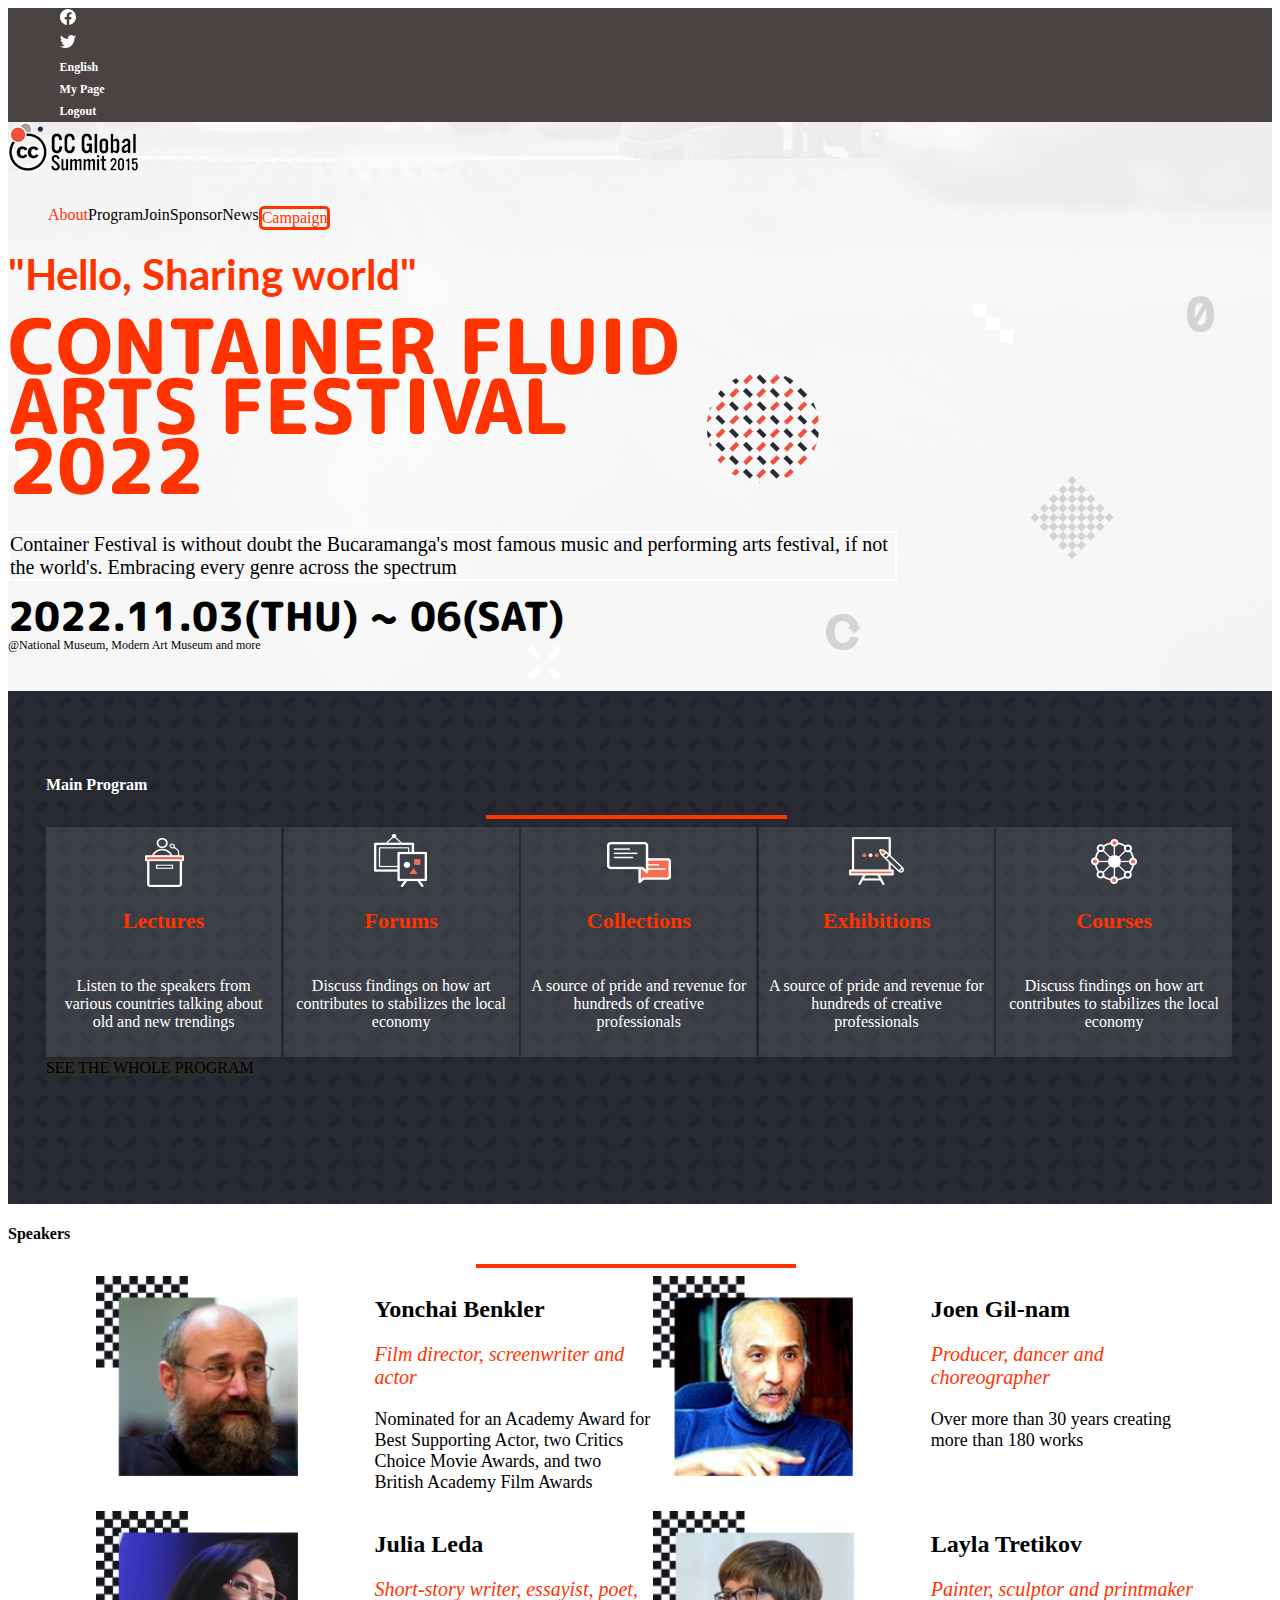
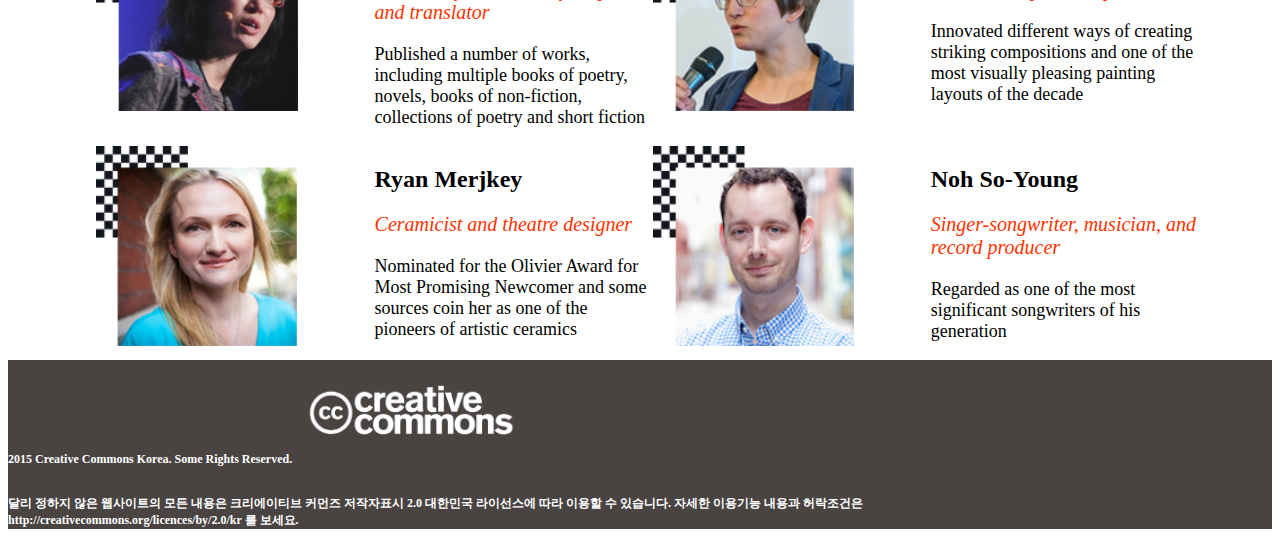
<file: index.html>
<!DOCTYPE html>
<html lang="en">

<head>
    <meta charset="UTF-8">
    <meta http-equiv="X-UA-Compatible" content="IE=edge">
    <meta name="viewport" content="width=device-width, initial-scale=1.0">
    <!-- Bootstrap CDN -->
    <link href="https://cdn.jsdelivr.net/npm/bootstrap@5.0.1/dist/css/bootstrap.min.css" rel="stylesheet"
        integrity="sha384-+0n0xVW2eSR5OomGNYDnhzAbDsOXxcvSN1TPprVMTNDbiYZCxYbOOl7+AMvyTG2x" crossorigin="anonymous" />
    <!-- Bootstrap Icons CDN -->
    <link rel="stylesheet" href="https://cdn.jsdelivr.net/npm/bootstrap-icons@1.5.0/font/bootstrap-icons.css" />
    <link rel="stylesheet" href="style.css">
    <title>Capstone 1</title>
</head>

<body>
    <nav>
        <div class="social">
            <ul class="d-flex justify-content-end">
                <li><a href="#"><img src="img\facebook.svg" alt="logo facebook"></a></li>
                <li><a href="#"><img src="img\twitter.svg" alt="logo twitter"></a></li>
                <li><a href="#">English</a></li>
                <li><a href="#">My Page</a></li>
                <li> <a href="#">Logout</a></li>
            </ul>
        </div>
    </nav>
    <div class="container-fluid m-0">
        <header class="py-2">
            <nav><img class="h-30 ps-3 mobilemenu" src="img/hamburguer.svg" alt="hamburguer menu">

                <div class="desktopmenu d-flex justify-content-between">
                    <a class="ms-5 ps-5 logo" href=""><img src="img/logo.png" alt="logo creative commons"></a>
                    <ul>
                        <a style="color: rgb(255, 51, 0);" href="about.html">
                            <li>About</li>
                        </a>
                        <a href="#">
                            <li class="ms-5">Program</li>
                        </a>
                        <a href="#">
                            <li class="ms-5">Join</li>
                        </a>
                        <a href="#">
                            <li class="ms-5">Sponsor</li>
                        </a>
                        <a href="#">
                            <li class="ms-5 me-3">News</li>
                        </a>
                        <a style="border: 3px solid rgb(255, 51, 0); border-radius: 5px;color: rgb(255, 51, 0);"
                            href="#">
                            <li class="mx-5">Campaign</li>
                        </a>
                    </ul>
                </div>
            </nav>
        </header>

        <div class="container text-dark sm-fs-4">
            <h2 class="pt-3 pb-3 mt-1" style="color: rgb(255, 51, 0);">"Hello, Sharing world"</h2>
            <h1 style="color: rgb(255, 51, 0);">CONTAINER FLUID <br><br><br> ARTS FESTIVAL<br><br><br> 2022</h1><br>
            <p class="bg-light p-1">Container Festival is without doubt the Bucaramanga's most famous music and
                performing arts festival, if not the
                world's. Embracing every genre across the spectrum </p>
            <span class="date">2022.11.03(THU) ~ 06(SAT)</span><br>
            <small>@National Museum, Modern Art Museum and more</small>
        </div>
    </div>

    <section class="programwrapper">
        <h4 class="text-center fs-3 " style="color: #fff;">Main Program</h4>
        <hr class='mb-4'
            style="color:rgb(255, 51, 0,1) ;border: 2px solid rgb(255, 51, 0,1);width: 25%; margin-left: 37%;">
        <div class="mainprogram">
        </div>
        <div class="wholeprogrambutton"></div>
    </section>

    <section class="speakerswrapper">
        <h4 class="text-center fs-3 mt-5" style="color: rgb(0, 0, 0);">Speakers</h4>
        <hr class="mb-5" style="color:rgb(255, 51, 0) ;border: 2px solid rgb(255, 51, 0);width: 25%; margin-left: 37%;">
        <div class="speakers">
        </div>
    </section>

    <span class="mq-value"></span>

    <div class="open">
        <div class="close">
            <a href="#"> <img src="img/Icon.png" alt="x icon"></a>
        </div>
    </div>

    <section class="sponsordiv">
        <h4 class="text-center fs-3 mt-4" style="color: rgb(255, 255, 255);">Partners</h4>
        <hr style="color:rgb(255, 51, 0) ;border: 2px solid rgb(255, 51, 0);width: 25%; margin-left: 37%;">

        <div class="d-flex justify-content-center sponsor">
            <img src="img/firefox.svg" alt="logo google play">
            <img src="img/google-2.svg" alt="logo youtube">
            <img src="img/cc-square-fill.svg" alt="logo chrome">
            <img src="img/android2.svg" alt="logo android">
            <img src="img/airbnb.svg" alt="logo android 2">
        </div>

    </section>

    <footer class="d-flex">
        <img src="img/cc-logo2.png" alt="logo creative commons">
        <div class="footertext">
            <h6>2015 Creative Commons Korea. Some Rights Reserved.</h6>
            <h6 class="koreantext">달리 정하지 않은 웹사이트의 모든 내용은 크리에이티브 커먼즈 저작자표시 2.0 대한민국 라이선스에 따라 이용할 수 있습니다. 자세한 이용기능 내용과
                허락조건은 http://creativecommons.org/licences/by/2.0/kr 를 보세요.</h6>
        </div>
    </footer>

    <script src="capstone1.js"></script>
</body>

</html>
</file>
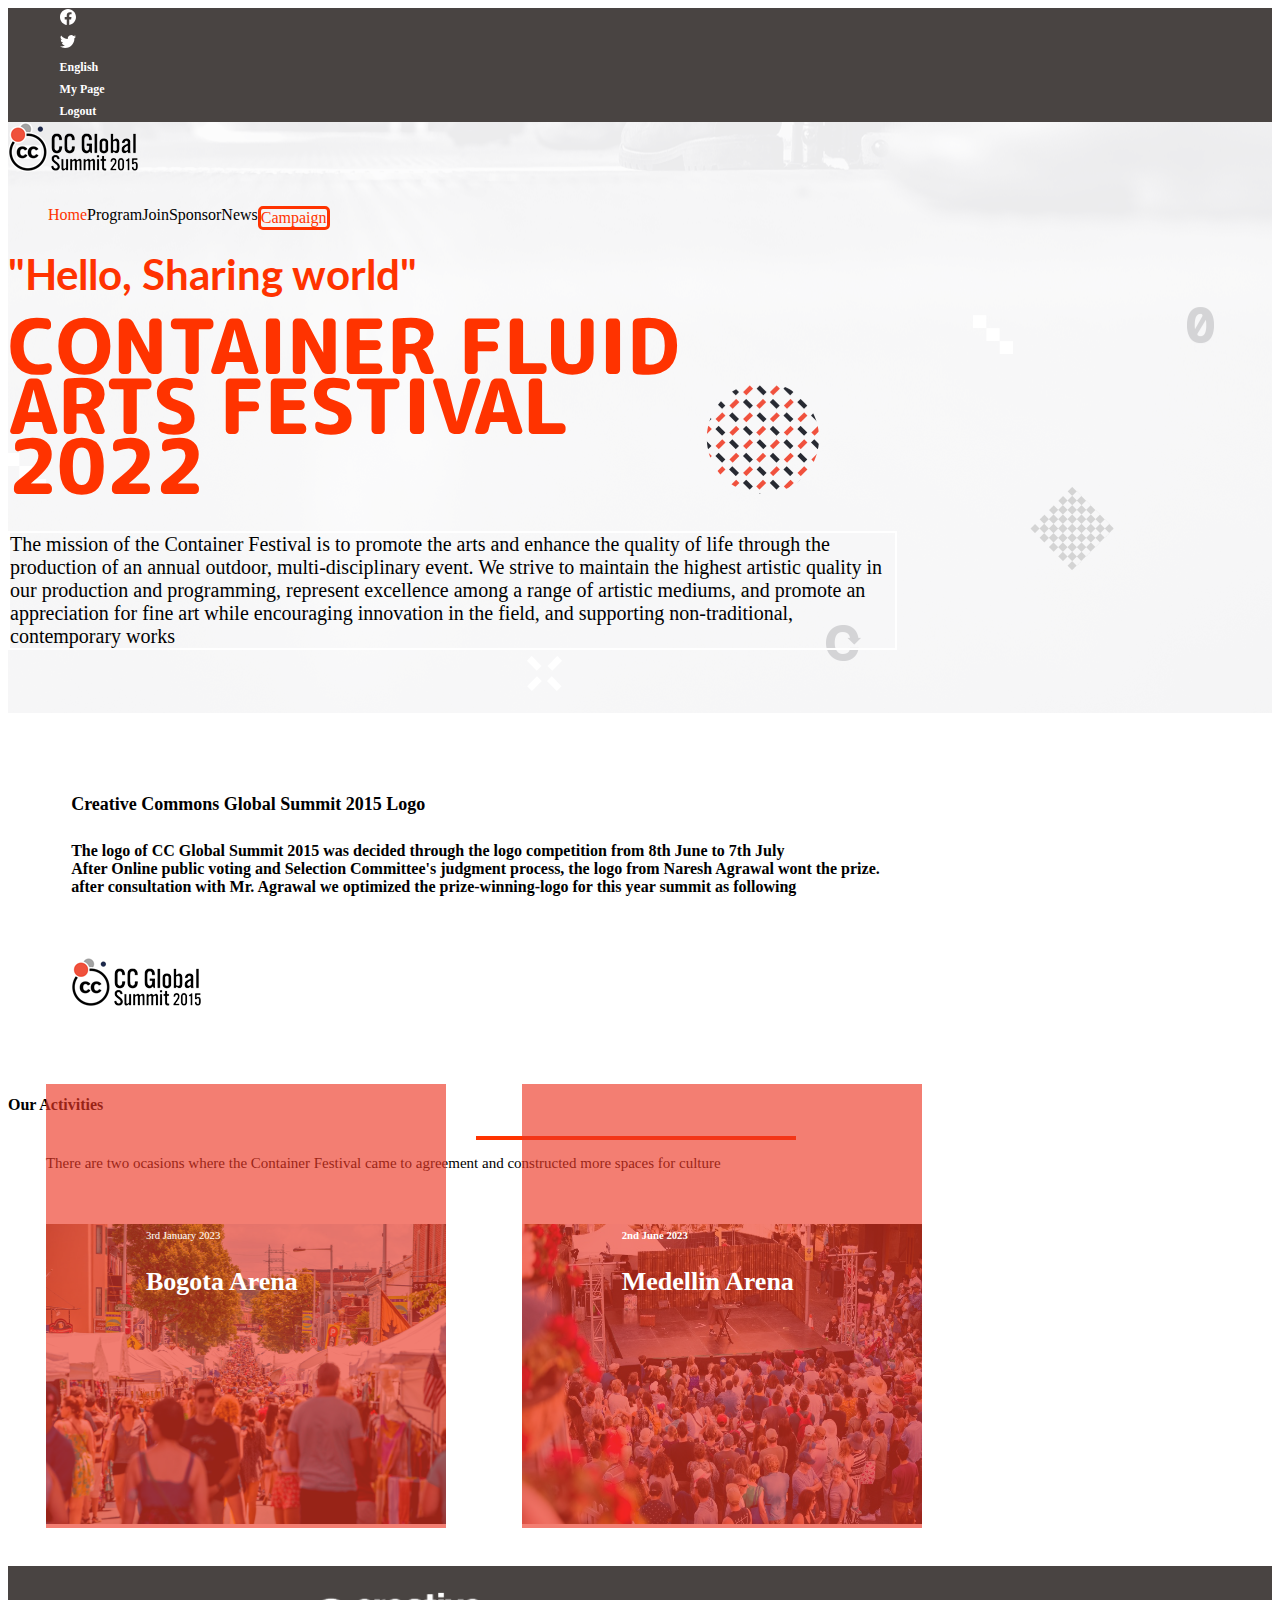
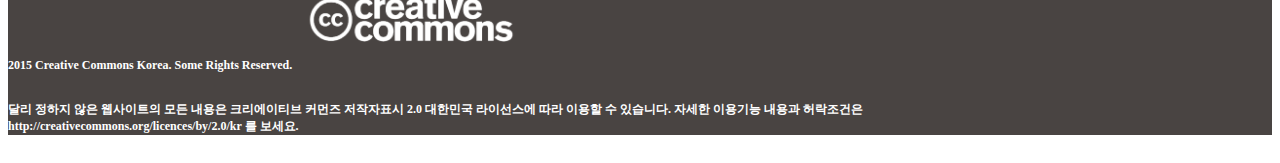
<file: about.html>
<!DOCTYPE html>
<html lang="en">

<head>
    <meta charset="UTF-8">
    <meta http-equiv="X-UA-Compatible" content="IE=edge">
    <meta name="viewport" content="width=device-width, initial-scale=1.0">
    <!-- Bootstrap CDN -->
    <link href="https://cdn.jsdelivr.net/npm/bootstrap@5.0.1/dist/css/bootstrap.min.css" rel="stylesheet"
        integrity="sha384-+0n0xVW2eSR5OomGNYDnhzAbDsOXxcvSN1TPprVMTNDbiYZCxYbOOl7+AMvyTG2x" crossorigin="anonymous" />
    <!-- Bootstrap Icons CDN -->
    <link rel="stylesheet" href="https://cdn.jsdelivr.net/npm/bootstrap-icons@1.5.0/font/bootstrap-icons.css" />
    <link rel="stylesheet" href="style.css">
    <title>Capstone 1</title>
</head>

<body>

    <nav>
        <div class="social">
            <ul class="d-flex justify-content-end">
                <li><a href="#"><img src="img\facebook.svg" alt="logo facebook"></a></li>
                <li><a href="#"><img src="img\twitter.svg" alt="logo twitter"></a></li>
                <li><a href="#">English</a></li>
                <li><a href="#">My Page</a></li>
                <li> <a href="#">Logout</a></li>
            </ul>
        </div>
    </nav>
    <div class="container-fluid m-0">
        <header class="py-2">
            <nav><img class="h-30 ps-3 mobilemenu" src="img/hamburguer.svg" alt="hamburguer menu">

                <div class="desktopmenu d-flex justify-content-between">
                    <a class="ms-5 ps-5 logo" href="index.html"><img src="img/logo.png" alt="logo creative commons"></a>
                    <ul>
                        <a style="color: rgb(255, 51, 0);" href="index.html">
                            <li>Home</li>
                        </a>
                        <a href="#">
                            <li class="ms-5">Program</li>
                        </a>
                        <a href="#">
                            <li class="ms-5">Join</li>
                        </a>
                        <a href="#">
                            <li class="ms-5">Sponsor</li>
                        </a>
                        <a href="#">
                            <li class="ms-5 me-3">News</li>
                        </a>
                        <a style="border: 3px solid rgb(255, 51, 0); border-radius: 5px;color: rgb(255, 51, 0);"
                            href="#">
                            <li class="mx-5">Campaign</li>
                        </a>
                    </ul>
                </div>
            </nav>
        </header>

        <div class="container text-dark sm-fs-4">
            <h2 class="pt-3 pb-3 mt-1" style="color: rgb(255, 51, 0);">"Hello, Sharing world"</h2>
            <h1 style="color: rgb(255, 51, 0);">CONTAINER FLUID <br><br><br> ARTS FESTIVAL<br><br><br> 2022</h1><br>
            <p class="bg-light p-1">The mission of the Container Festival is to
                promote the arts and enhance the
                quality of life through the production of an annual outdoor, multi-disciplinary event. We strive to
                maintain the highest artistic quality in our production and programming, represent excellence among a
                range of artistic mediums, and promote an appreciation for fine art while encouraging innovation in the
                field, and supporting non-traditional, contemporary works</p>
        </div>
    </div>

    <div class="open">
        <div class="close">
            <a href="#"> <img src="img/Icon.png" alt="x icon"></a>
        </div>
    </div>

    <div class="text-center summitabout">

        <h3>Creative Commons Global Summit 2015 Logo</h3>
        <div class="container">
            <h5>The logo of CC Global Summit 2015 was decided through the logo competition from
                8th June to 7th July
                <br>After Online public voting and Selection Committee's judgment process, the logo from Naresh Agrawal
                wont
                the prize. <br> after consultation with Mr. Agrawal we optimized the prize-winning-logo for this year
                summit
                as following
            </h5>
        </div>

        <a class="logo1" href="#"><img src="img/logo.png" alt="logo creative commons"></a>

    </div>


    <h4 class="text-center fs-3 mt-5 " style="color: rgb(0, 0, 0);">Our Activities</h4>
    <hr class='mb-5' style="color:rgb(255, 51, 0,1) ;border: 2px solid rgb(255, 51, 0,1);width: 25%; margin-left: 37%;">
    <p class="text-center twocassions">There are two ocasions where the Container Festival
        came to agreement and constructed more spaces for culture</p>

    <div class="imgwrapper justify-content-center">
        <div class="singleimg">
            <div class="imgabout p-0" style="width: 100%;">
                <img src="img/aboutimage.jpg" alt="about image 1" width="400" height="300">

                <div class="redmask">
                    <div>
                        <h6 class='ps-4' style="color: rgb(255, 255, 255);font-weight: lighter;">
                            3rd January 2023
                        </h6>
                        <p style="color: white;font-weight: bolder;font-size: 26px;">Bogota Arena</p>
                    </div>
                </div>

            </div>
        </div>

        <div class="singleimg">
            <div class="imgabout p-0" style="width: 100%;">
                <img src="img/aboutimage3.jpg" alt="about image 2" width="400" height="300">

                <div class="redmask">
                    <div>
                        <h6 class='ps-5' style="color: white;">
                            2nd June 2023
                        </h6>
                        <p style="color: white;font-weight: bolder;font-size: 26px;">Medellin Arena</p>
                    </div>
                </div>

            </div>
        </div>
    </div>

    <section class="sponsordiv">
        <h4 class="text-center fs-3 mt-4" style="color: rgb(255, 255, 255);">Partners</h4>
        <hr style="color:rgb(255, 51, 0) ;border: 2px solid rgb(255, 51, 0);width: 25%; margin-left: 37%;">

        <div class="d-flex justify-content-center sponsor">
            <img src="img/firefox.svg" alt="logo google play">
            <img src="img/google-2.svg" alt="logo youtube">
            <img src="img/cc-square-fill.svg" alt="logo chrome">
            <img src="img/android2.svg" alt="logo android">
            <img src="img/airbnb.svg" alt="logo android 2">
        </div>

    </section>


    <footer class="d-flex">
        <img src="img/cc-logo2.png" alt="logo creative commons">
        <div class="footertext">
            <h6>2015 Creative Commons Korea. Some Rights Reserved.</h6>
            <h6 class="koreantext">달리 정하지 않은 웹사이트의 모든 내용은 크리에이티브 커먼즈 저작자표시 2.0 대한민국 라이선스에 따라 이용할 수 있습니다. 자세한 이용기능 내용과
                허락조건은
                http://creativecommons.org/licences/by/2.0/kr 를 보세요.</h6>
        </div>
    </footer>

    <script src="capstone1-1.js"></script>
</body>

</html>
</file>
<file: style.css>
@import url('https://fonts.googleapis.com/css2?family=Lato:wght@300;400;700&family=M+PLUS+Rounded+1c:wght@800&display=swap');

nav {
  margin: 0%;
}

.wholeprogrambutton .btn {
  background-color: rgb(255, 51, 0, 1);
}

.container {
  padding-bottom: 5%;
}

.footertext h6 {
  margin-top: 1%;
  color: rgb(0, 0, 0);
  font-size: 12px;
  font-weight: bold;
}

.koreantext {
  display: none;
}

.twocassions {
  font-size: 15px;
  padding: 0% 3%;
}

.summitabout h3 {
  font-size: 18px;
  font-weight: bold;
}

.container h5 {
  font-size: 14px;
}

.summitabout {
  padding: 5%;
}

footer {
  padding-top: 1%;
  background-color: #fff;
}

.open {
  background-color: #1c1a19;
  backdrop-filter: blur(5px);
  position: fixed;
  left: 0;
  top: 0;
  bottom: 0;
  right: 0;
  display: none;
  flex-direction: column;
  opacity: 0.9;
}

.open a {
  text-decoration: none;
  color: white;
  font-size: 28px;
  padding: 5%;
}

.close {
  position: fixed;
  right: 2%;
  padding: 8px;
}

.container h2 {
  font-family: 'Lato', sans-serif;
  font-size: 20px;
  line-height: 20px;
  margin-bottom: 4%;
}

.container h1 {
  font-family: 'M PLUS Rounded 1c', sans-serif;
  font-weight: 800;
  font-size: 32px;
  line-height: 20px;
}

.container .date {
  font-family: 'M PLUS Rounded 1c', sans-serif;
  font-weight: 800;
  font-size: 20px;
  line-height: 20px;
  margin-bottom: 4%;
}

.container-fluid {
  background-image: url("img/mobile_bg.png");
  background-repeat: repeat;
}

.container small {
  font-size: 12px;
}

.container p {
  margin: 2% 0% 10% 0%;
  border: 2px solid white;
}

footer img {
  margin-top: 1%;
  margin-left: 2%;
  filter: invert(1%) sepia(1%) saturate(0%) hue-rotate(78deg) brightness(108%) contrast(100%);
  height: 25px;
}

.container img {
  height: 50px;
}

.desktopmenu ul {
  padding-top: 1%;
  padding-right: 5%;
  display: none;
  list-style: none;
}

.desktopmenu a {
  text-decoration: none;
  color: black;
}

.social {
  margin: 0%;
  background-color: #494442;
  display: none;
}

.social ul {
  margin: 0%;
  padding-right: 5%;
  list-style: none;
}

.social li {
  padding: 1px 1% 3px 1%;
}

.social img {
  filter: invert(99%) sepia(1%) saturate(0%) hue-rotate(78deg) brightness(108%) contrast(100%);
}

.social a {
  text-decoration: none;
  color: #fff;
  font-size: 12px;
  font-weight: bold;
}

.logo {
  display: none;
}

.dynadiv {
  display: grid;
  grid-template-columns: 1fr 1fr 2fr;
  font-size: 10px;
  align-items: center;
  background: rgba(255, 255, 255, 0.1);
  width: 99%;
  margin-bottom: 1%;
  padding-top: 2%;
}

.programwrapper {
  margin-top: 0%;
  padding: 10% 3% 10% 3%;
  background-image: url("img/pattern_bg.png");
  background-color: rgb(39, 42, 50);
  background-repeat: repeat;
  align-items: center;
}

.dynadiv h2 {
  font-size: 12px;
  color: rgb(255, 51, 0);
}

hr {
  opacity: 1;
}

.speakers {
  display: grid;
  grid-template-columns: 1fr 1fr;
}

.speakers h2 {
  font-size: 16px;
  font-weight: bold;
}

.speakers .dynaps1 {
  color: rgb(255, 51, 0);
  font-style: italic;
  font-size: 12px;
}

.speakers .dynaps2 {
  font-size: 10px;
}

.speakers img {
  height: 150px;
}

.sponsordiv {
  margin-top: 2%;
  padding-top: 1%;
  padding-bottom: 5%;
  background-color: rgb(39, 42, 50);
}

.sponsor img {
  filter: invert(50%) sepia(1%) saturate(0%) hue-rotate(78deg) brightness(108%) contrast(100%);
  height: 30px;
  margin: 4%;
}

.aboutimage {
  margin-top: 2%;
  height: 200px;
}

.imgwrapper {
  display: grid;
}

.singleimg {
  margin: auto auto 5% auto;
}

.imgabout {
  position: relative;
  width: auto;
}

.imgabout img {
  height: 250px;
  width: 350px;
}

.redmask {
  padding: 30% 10% 5% 25%;
  position: absolute;
  margin: auto;
  width: 100%;
  bottom: 0;
  left: 0;
  right: 0;
  background-color: #ec3723a4;
  overflow: hidden;
  transition: 0.5s ease;
  height: 100%;
}

@media (min-width: 576px) and (max-width: 1024px) {
  .logo {
    display: none;
  }

  footer img {
    margin-top: 0%;
    margin-left: 10%;
    filter: invert(1%) sepia(1%) saturate(0%) hue-rotate(78deg) brightness(108%) contrast(100%);
    height: 25px;
  }

  .sponsor img {
    filter: invert(50%) sepia(1%) saturate(0%) hue-rotate(78deg) brightness(108%) contrast(100%);
    height: 60px;
    margin: 4%;
  }

  .koreantext {
    display: none;
  }

  footer {
    padding-top: 1%;
    background-color: #fff;
  }

  .summitabout h3 {
    font-size: 20px;
    font-weight: bold;
  }

  .summitabout small {
    font-size: 16px;
  }

  .container h1 {
    font-family: 'M PLUS Rounded 1c', sans-serif;
    font-weight: 800;
    font-size: 52px;
    line-height: 20px;
    margin-bottom: 4%;
  }

  .social {
    display: block;
  }

  .mobilemenu {
    margin-left: auto;
  }

  .container p {
    font-size: 24px;
    margin: 5% 0%;
  }

  .container .date {
    font-size: 32px;
    line-height: 20px;
    margin-bottom: 4%;
  }

  .programwrapper {
    padding-top: 5%;
    padding-bottom: 15%;
  }
}

@media (min-width: 375px) and (max-width: 1400px) {
  .container-fluid {
    margin: 0%;
    background-image: url("img/desktop_bg.png");
    background-repeat: repeat;
    background-position: center;
  }
}

@media (min-width: 764px) and (max-width: 1024px) {
  .logo {
    display: block;
  }

  .wholeprogrambutton .btn {
    background-color: rgb(44, 44, 44);
  }

  .sponsordiv {
    display: none;
  }

  footer img {
    filter: invert(99%) sepia(1%) saturate(0%) hue-rotate(78deg) brightness(108%) contrast(100%);
    margin-left: 20%;
    height: 50px;
  }

  .koreantext {
    display: block;
  }

  footer {
    padding-top: 1%;
    background-color: #494442;
  }

  .container {
    padding-bottom: 5%;
  }

  .programwrapper {
    padding-top: 5%;
    padding-bottom: 5%;
  }

  .desktopmenu ul {
    display: flex;
  }

  .mobilemenu {
    display: none;
  }

  .dynadiv {
    display: flex;
    flex-direction: column;
  }

  .dynadiv h2 {
    font-size: 22px;
  }

  .dynadiv p {
    padding: 4%;
    text-align: center;
    font-size: medium;
  }

  .mainprogram {
    display: grid;
    grid-template-columns: repeat(5, 1fr);
  }

  .speakers {
    display: grid;
    grid-template-columns: 1fr 1fr 1fr 1fr;
  }

  .speakers h2 {
    font-size: 20px;
  }

  .speakers .dynaps1 {
    font-size: 16px;
  }

  .speakers .dynaps2 {
    font-size: 14px;
  }

  .speakers img {
    height: 150px;
  }

  .footertext h6 {
    color: #fff;
    width: 70%;
    font-size: 12px;
    font-weight: bold;
  }
}

@media (min-width: 1024px) and (max-width: 1400px) {
  .koreantext {
    display: block;
  }

  .wholeprogrambutton .btn {
    background-color: rgb(44, 44, 44);
  }

  .sponsordiv {
    display: none;
    padding-top: 2%;
    padding-bottom: 5%;
    background-color: rgb(39, 42, 50);
  }

  footer img {
    margin-left: 20%;
    filter: invert(99%) sepia(1%) saturate(0%) hue-rotate(78deg) brightness(108%) contrast(100%);
    height: 50px;
  }

  .container h5 {
    font-size: 16px;
  }

  .about {
    width: 90%;
  }

  .container {
    padding-bottom: 3%;
  }

  .container p {
    font-size: 20px;
    margin-bottom: 2%;
    width: 70%;
  }

  .container h2 {
    font-family: 'Lato', sans-serif;
    font-size: 42px;
    line-height: 20px;
    margin-bottom: 4%;
  }

  .logo {
    display: block;
  }

  .social {
    display: block;
  }

  .programwrapper {
    padding-top: 5%;
    padding-bottom: 10%;
  }

  .desktopmenu ul {
    display: flex;
  }

  .mobilemenu {
    display: none;
  }

  .container h1 {
    margin-top: 2%;
    font-family: 'M PLUS Rounded 1c', sans-serif;
    font-weight: 800;
    font-size: 76px;
    line-height: 20px;
    margin-bottom: 1%;
  }

  .container .date {
    font-size: 40px;
    line-height: 20px;
    margin-bottom: 2%;
  }

  .dynadiv {
    display: flex;
    flex-direction: column;
  }

  .dynadiv h2 {
    font-size: 22px;
  }

  .dynadiv p {
    padding: 4%;
    text-align: center;
    font-size: medium;
  }

  .mainprogram {
    display: grid;
    grid-template-columns: repeat(5, 1fr);
  }

  .speakers {
    display: grid;
    grid-template-columns: 1fr 1fr 1fr 1fr;
    margin-left: 7%;
    margin-right: 5%;
  }

  .speakers h2 {
    font-size: 24px;
  }

  .speakers .dynaps1 {
    font-size: 20px;
  }

  .speakers .dynaps2 {
    font-size: 18px;
  }

  .speakers img {
    height: 200px;
  }

  .sponsor img {
    filter: invert(50%) sepia(1%) saturate(0%) hue-rotate(78deg) brightness(108%) contrast(100%);
    height: 100px;
    margin: 3%;
  }

  .imgwrapper {
    display: flex;
    flex-direction: row;
  }

  .aboutimage {
    margin-top: 2%;
    height: 500px;
  }

  .singleimg {
    margin: 3%;
  }

  .redmask {
    width: auto;
    padding: 30% 10% 5% 25%;
  }

  .imgabout img {
    height: 300px;
    width: 400px;
  }

  .buttonprogram {
    margin-left: 50%;
  }

  footer {
    padding-top: 1%;
    background-color: #494442;
  }

  .footertext h6 {
    color: #fff;
    width: 70%;
    font-size: 12px;
    font-weight: bold;
  }
}
</file>
